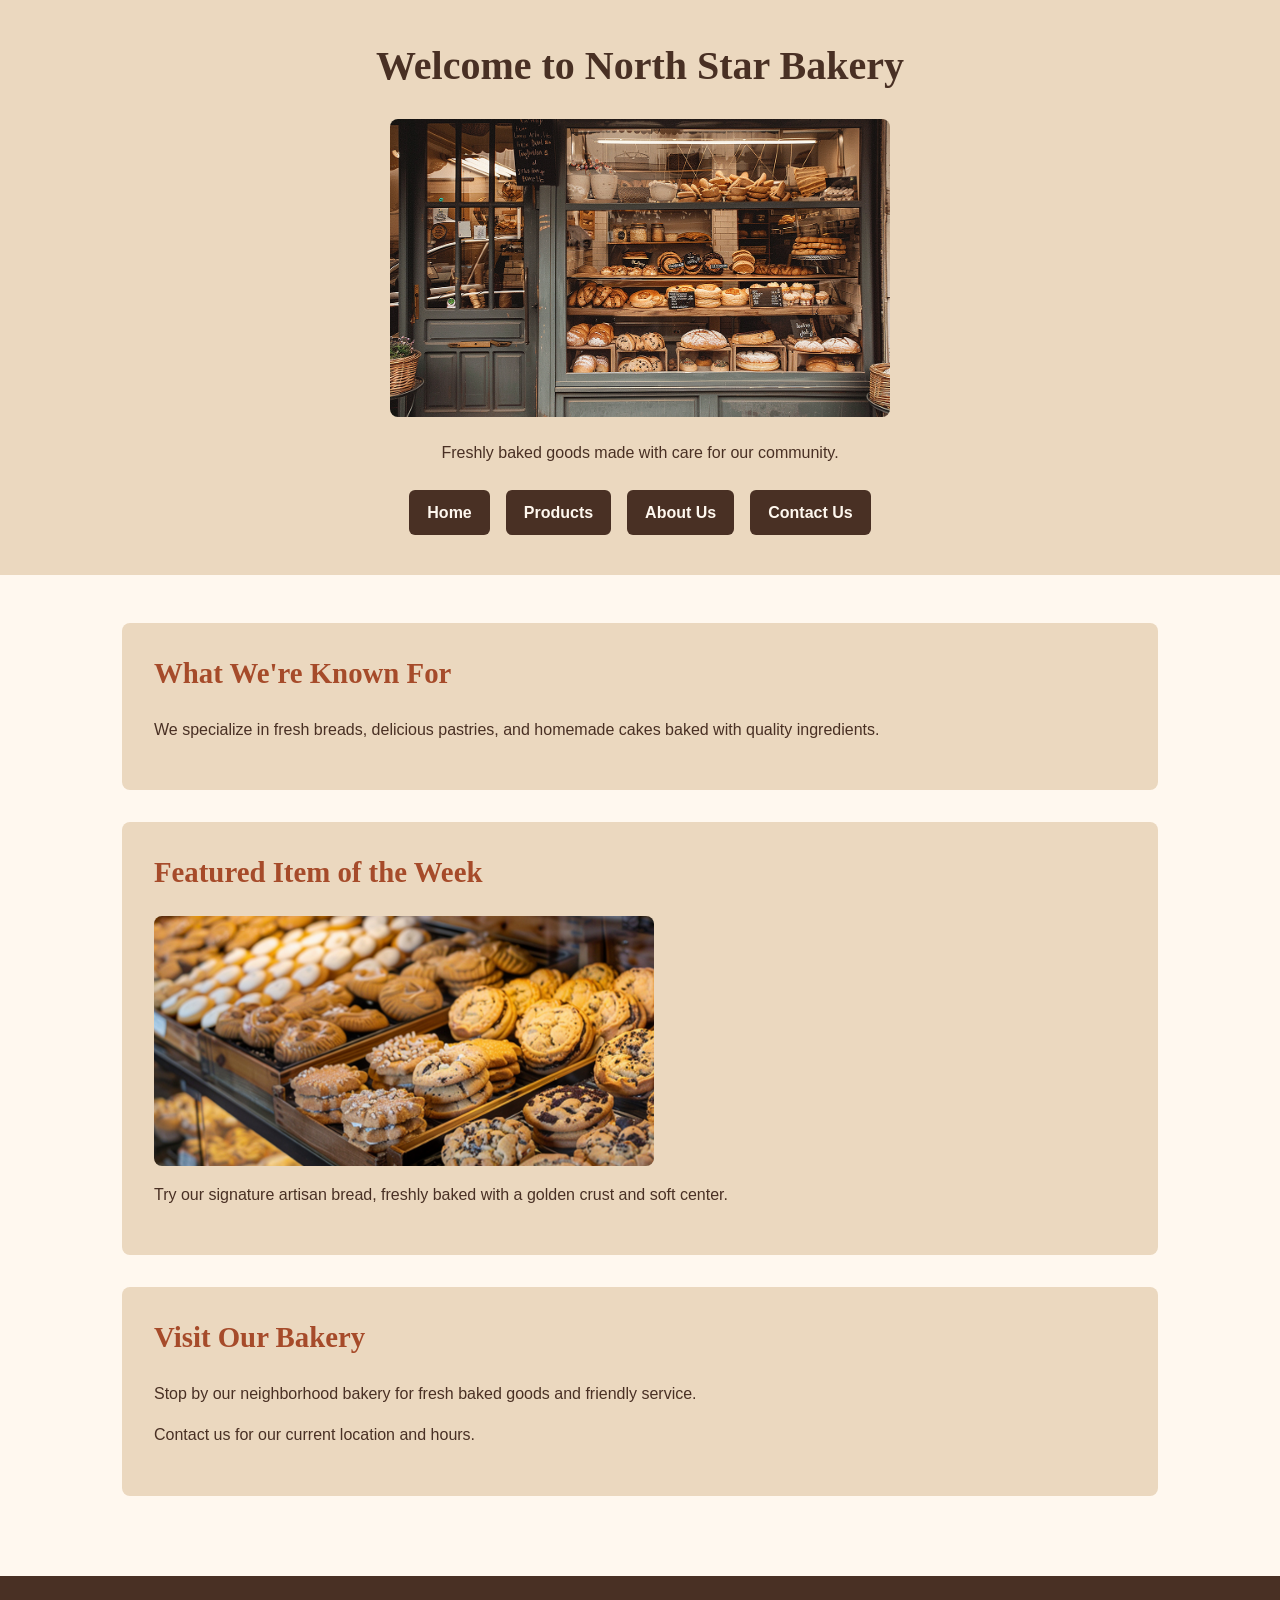
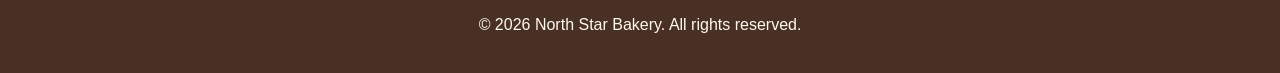
<file: index.html>
<!DOCTYPE html>
<html lang="en">
<head>
    <meta charset="UTF-8">
    <meta name="viewport" content="width=device-width, initial-scale=1.0">
    <title>Home | North Star Bakery</title>
<link rel="stylesheet" href="styles.css">
</head>
<body>

    <header>
        <h1>Welcome to North Star Bakery</h1>
        <img src="media/bakery-storefront_c.png"
             alt="Exterior storefront of North Star Bakery"
             width="500">
        <p>Freshly baked goods made with care for our community.</p>

        <nav aria-label="Main navigation">
            <ul>
                <li><a href="index.html">Home</a></li>
                <li><a href="products.html">Products</a></li>
                <li><a href="about.html">About Us</a></li>
                <li><a href="contact.html">Contact Us</a></li>
            </ul>
        </nav>
    </header>

    <main>
        <section>
            <h2>What We're Known For</h2>
            <p>We specialize in fresh breads, delicious pastries,
            and homemade cakes baked with quality ingredients.</p>
        </section>

        <section>
            <h2>Featured Item of the Week</h2>
            <picture>
    <source media="(max-width: 600px)"
            srcset="media/bakery-feature-small_c.png">

    <img src="media/bakery-feature-large_c.png"
         alt="Featured baked goods from North Star Bakery"
         width="500">
</picture>
            <p>Try our signature artisan bread, freshly baked
            with a golden crust and soft center.</p>
        </section>

        <section>
            <h2>Visit Our Bakery</h2>
            <p>Stop by our neighborhood bakery for fresh
            baked goods and friendly service.</p>
            <p>Contact us for our current location and hours.</p>
        </section>
    </main>

    <footer>
        <p>&copy; 2026 North Star Bakery. All rights reserved.</p>
    </footer>

</body>
</html>
</file>
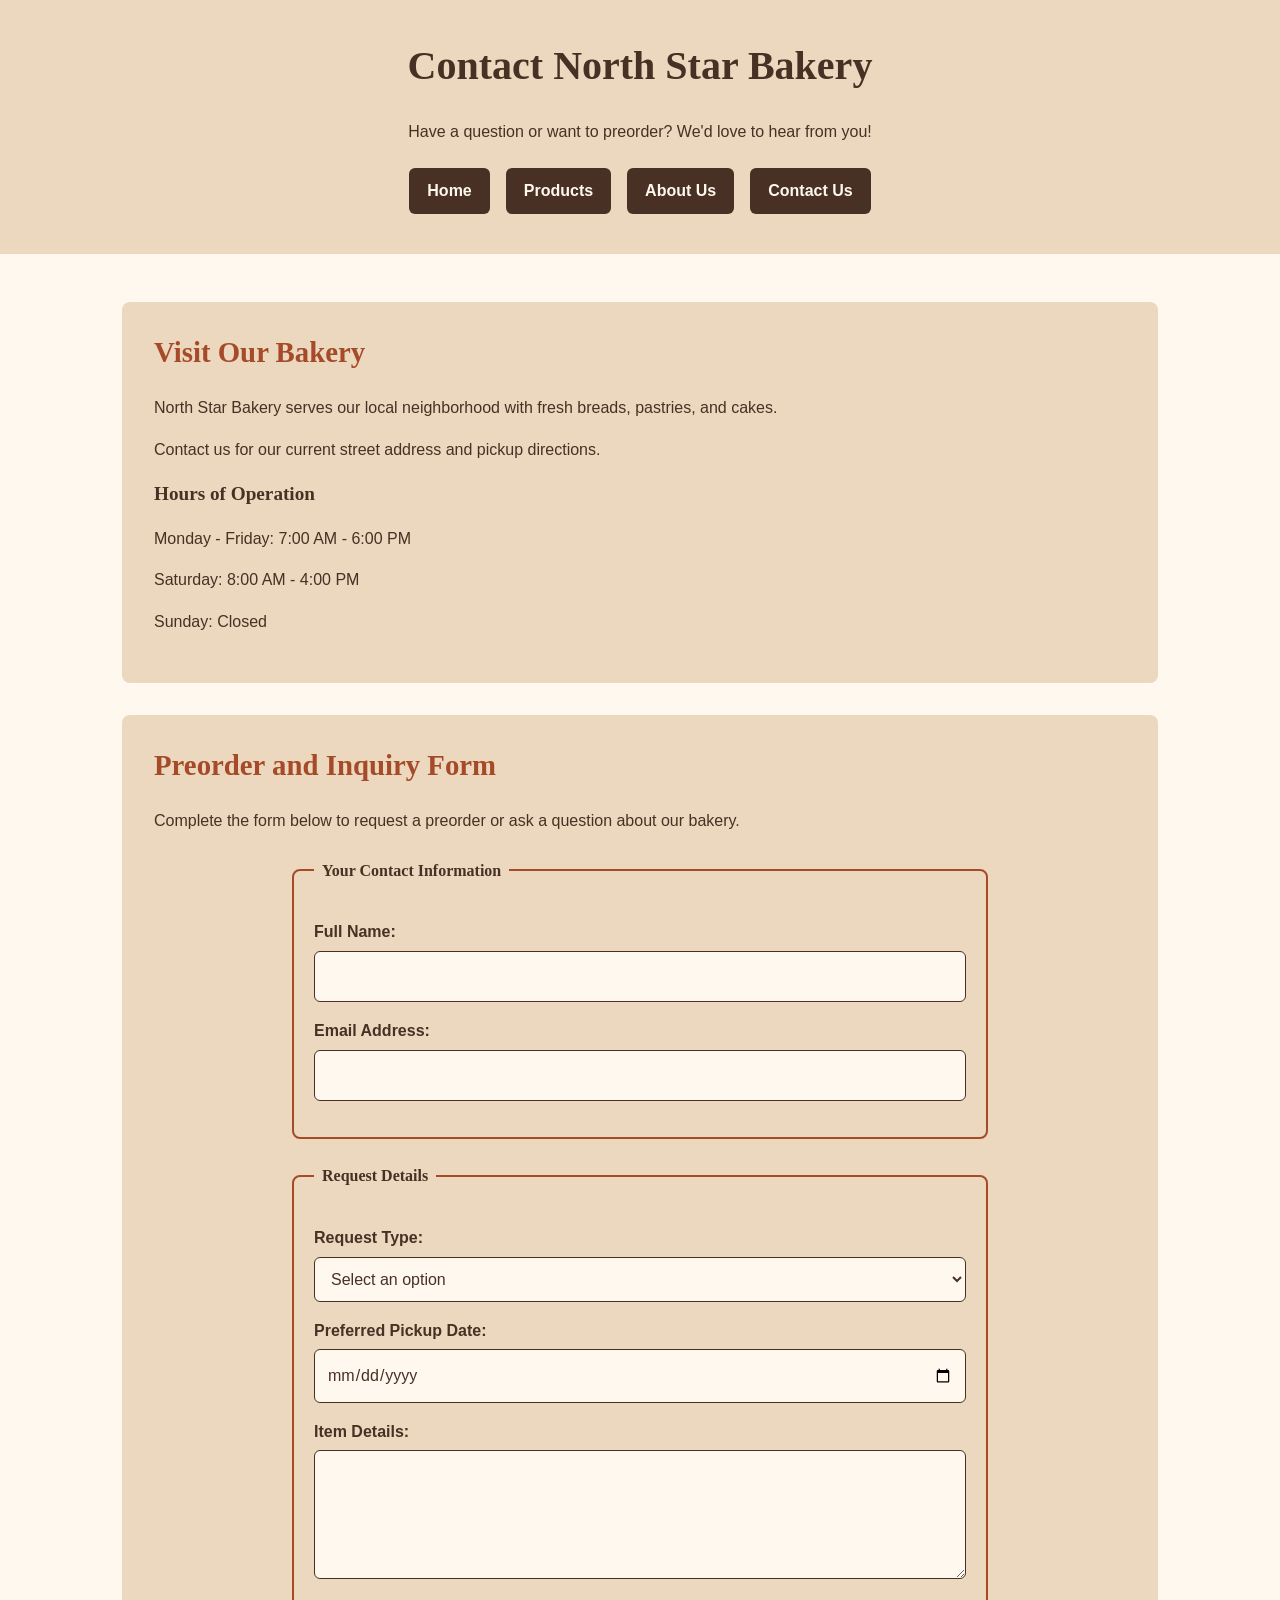
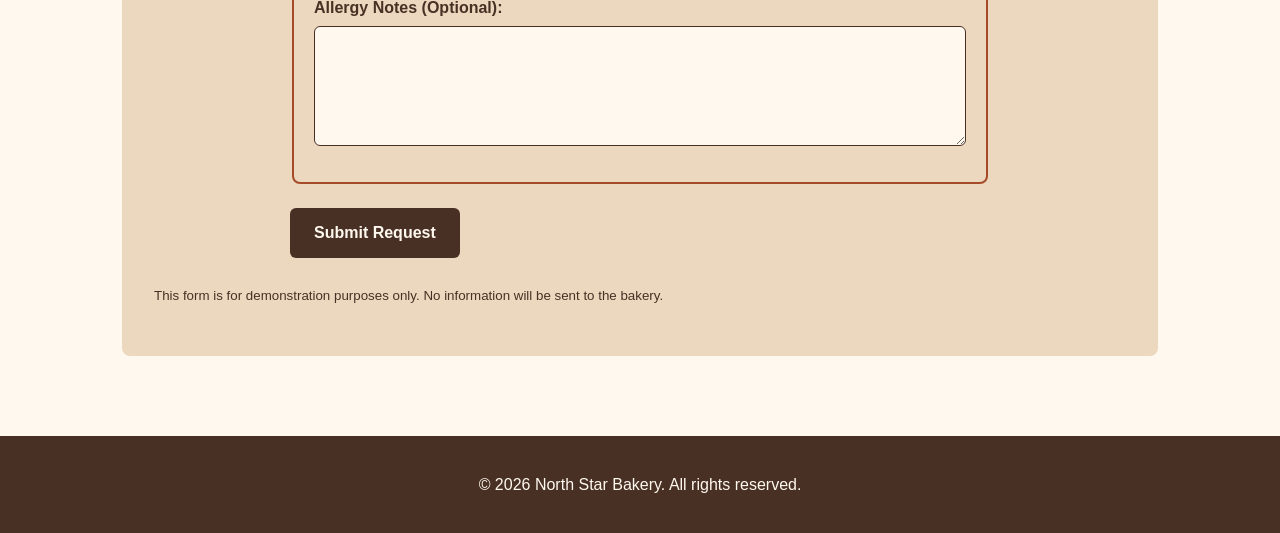
<file: contact.html>
<!DOCTYPE html>
<html lang="en">
<head>
    <meta charset="UTF-8">
    <meta name="viewport" content="width=device-width, initial-scale=1.0">
    <title>Contact Us | North Star Bakery</title>
<link rel="stylesheet" href="styles.css">
</head>
<body>

    <header>
        <h1>Contact North Star Bakery</h1>
        <p>Have a question or want to preorder? We'd love to hear from you!</p>

        <nav aria-label="Main navigation">
            <ul>
                <li><a href="index.html">Home</a></li>
                <li><a href="products.html">Products</a></li>
                <li><a href="about.html">About Us</a></li>
                <li><a href="contact.html">Contact Us</a></li>
            </ul>
        </nav>
    </header>

    <main>
        <section>
            <h2>Visit Our Bakery</h2>
            <p>North Star Bakery serves our local neighborhood
            with fresh breads, pastries, and cakes.</p>
            <p>Contact us for our current street address
            and pickup directions.</p>

            <h3>Hours of Operation</h3>
            <p>Monday - Friday: 7:00 AM - 6:00 PM</p>
            <p>Saturday: 8:00 AM - 4:00 PM</p>
            <p>Sunday: Closed</p>
        </section>

        <section>
            <h2>Preorder and Inquiry Form</h2>
            <p>Complete the form below to request a preorder
            or ask a question about our bakery.</p>
      
                        <form id="preorder-form" action="#" method="get" novalidate>
                <fieldset>
                    <legend>Your Contact Information</legend>

                    <p>
                        <label for="customer-name">Full Name:</label>
                        <input type="text" id="customer-name"
                               name="customer-name" required>                            
                        <small id="name-error" class="error-message" role="alert"></small>

                    </p>

                    <p>
                        <label for="customer-email">Email Address:</label>
                        <input type="email" id="customer-email"
                               name="customer-email" required>                             
                        <small id="email-error" class="error-message" role="alert"></small>

                    </p>
                </fieldset>

                <fieldset>
                    <legend>Request Details</legend>

                    <p>
                        <label for="request-type">Request Type:</label>
                        <select id="request-type" name="request-type"
                                required>
                            <option value="">Select an option</option>
                            <option value="preorder">Preorder</option>
                            <option value="question">General Question</option>
                        </select>
                    </p>

                    <p>
                        <label for="pickup-date">Preferred Pickup Date:</label>
                        <input type="date" id="pickup-date"
                               name="pickup-date">
                    </p>

                    <p>
                        <label for="item-details">Item Details:</label>
                        <textarea id="item-details" name="item-details"
                                  rows="4" cols="40" required></textarea>
                        <small id="details-error" class="error-message" role="alert"></small>

                    </p>

                    <p>
                        <label for="allergy-notes">Allergy Notes (Optional):</label>
                        <textarea id="allergy-notes" name="allergy-notes"
                                  rows="3" cols="40"></textarea>
                    </p>
                </fieldset>

                <p>
                    <button type="submit">Submit Request</button>
                </p>
            </form>

            <p><small>This form is for demonstration purposes only.
            No information will be sent to the bakery.</small></p>
        </section>
    </main>

    <footer>
        <p>&copy; 2026 North Star Bakery. All rights reserved.</p>
    </footer>

<script src="script.js"></script>
</body>
</html>
</file>
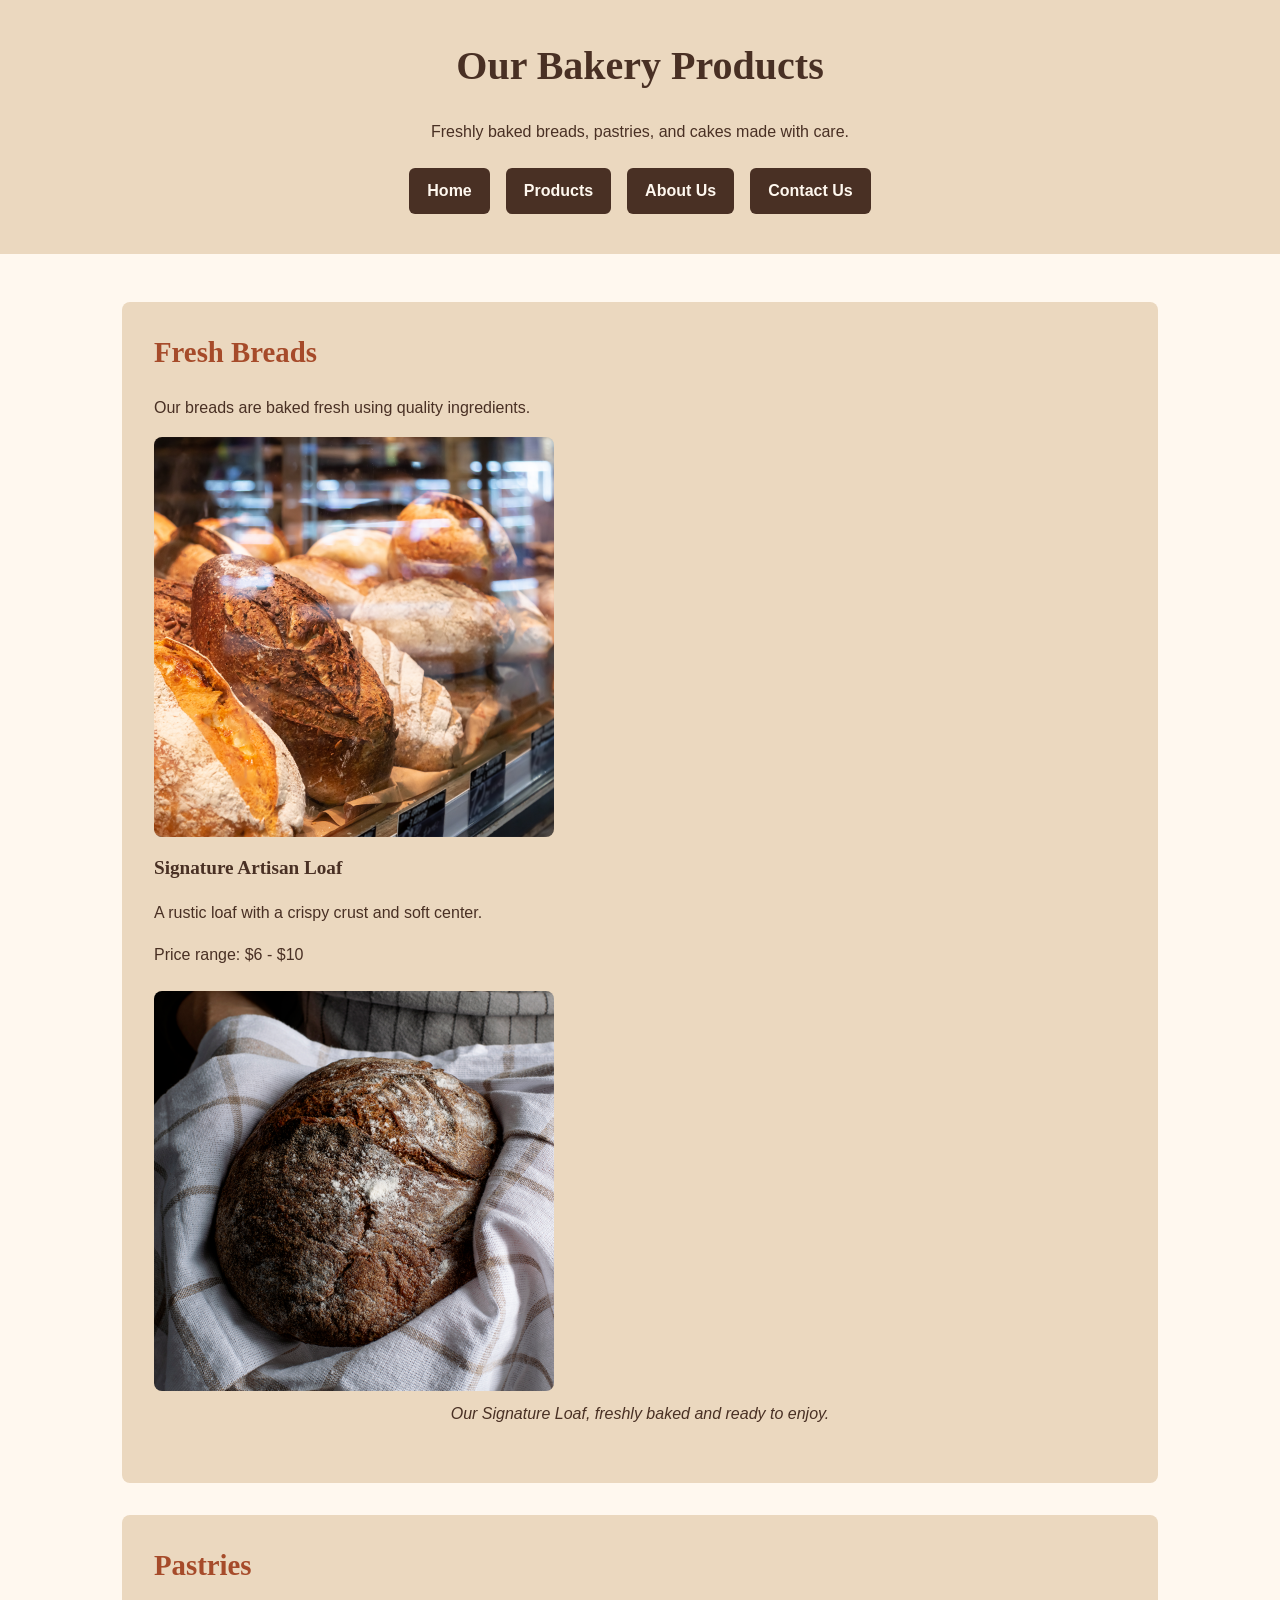
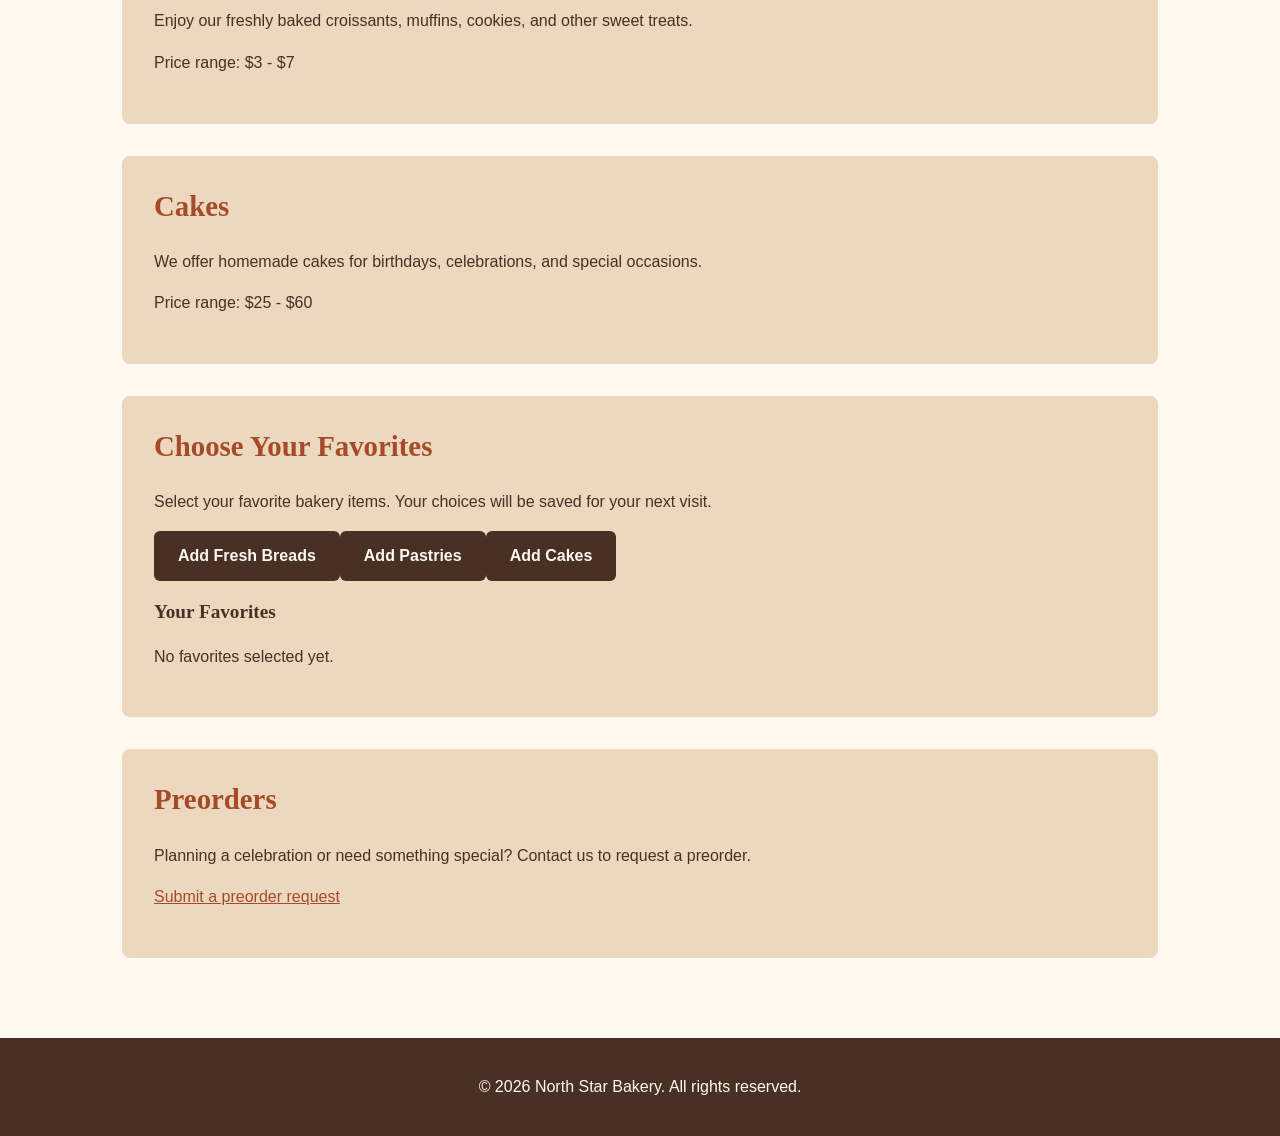
<file: products.html>
<!DOCTYPE html>
<html lang="en">
<head>
    <meta charset="UTF-8">
    <meta name="viewport" content="width=device-width, initial-scale=1.0">
    <title>Products | North Star Bakery</title>
<link rel="stylesheet" href="styles.css">
</head>
<body>

    <header>
        <h1>Our Bakery Products</h1>
        <p>Freshly baked breads, pastries, and cakes made with care.</p>

        <nav aria-label="Main navigation">
            <ul>
                <li><a href="index.html">Home</a></li>
                <li><a href="products.html">Products</a></li>
                <li><a href="about.html">About Us</a></li>
                <li><a href="contact.html">Contact Us</a></li>
            </ul>
        </nav>
    </header>

    <main>
        <section>
            <h2>Fresh Breads</h2>
            <p>Our breads are baked fresh using quality ingredients.</p>

            <img src="media/bakery-bread_c.png"
                 alt="Assortment of freshly baked artisan breads"
                 width="400">

            <h3>Signature Artisan Loaf</h3>
            <p>A rustic loaf with a crispy crust and soft center.</p>
            <p>Price range: $6 - $10</p>

            <figure>
                <img src="media/bakery-signature-loaf_c.png"
                     alt="Round artisan signature loaf resting on a cloth"
                     width="400">
                <figcaption>
                    Our Signature Loaf, freshly baked and ready to enjoy.
                </figcaption>
            </figure>
        </section>

        <section>
            <h2>Pastries</h2>
            <p>Enjoy our freshly baked croissants, muffins,
            cookies, and other sweet treats.</p>
            <p>Price range: $3 - $7</p>
        </section>

        <section>
            <h2>Cakes</h2>
            <p>We offer homemade cakes for birthdays,
            celebrations, and special occasions.</p>
            <p>Price range: $25 - $60</p>
        </section>
        
<section id="favorites-section">
    <h2>Choose Your Favorites</h2>
    <p>Select your favorite bakery items. Your choices will be saved for your next visit.</p>

    <div id="favorites-options"></div>

    <h3>Your Favorites</h3>
    <p id="favorites-result">No favorites selected yet.</p>
</section>


        <section>
            <h2>Preorders</h2>
            <p>Planning a celebration or need something special?
            Contact us to request a preorder.</p>
            <p><a href="contact.html">Submit a preorder request</a></p>
        </section>
    </main>

    <footer>
        <p>&copy; 2026 North Star Bakery. All rights reserved.</p>
    </footer>

<script src="script.js"></script>
</body>
</html>
</file>
<file: styles.css>
/* North Star Bakery - Visual Design */

/* Main colors and fonts */
:root {
    --cream: #FFF8EF;
    --brown: #493024;
    --terracotta: #A64B2A;
    --sand: #EBD8BF;
}

/* Base styling */
* {
    box-sizing: border-box;
}

body {
    margin: 0;
    background-color: var(--cream);
    color: var(--brown);
    font-family: Arial, sans-serif;
    font-size: 16px;
    line-height: 1.6;
}

/* Headings */
h1, h2, h3 {
    font-family: Georgia, serif;
    line-height: 1.3;
}

h1 {
    font-size: 2rem;
}

h2 {
    font-size: 1.5rem;
    color: var(--terracotta);
}

h3 {
    font-size: 1.2rem;
}

/* Links */
a {
    color: var(--terracotta);
}

a:hover {
    text-decoration: underline;
}

/* Header */
header {
    background-color: var(--sand);
    text-align: center;
    padding: 24px 16px;
}

header h1 {
    margin-top: 0;
}

header img {
    max-width: 100%;
    height: auto;
    border-radius: 8px;
}

/* Navigation using Flexbox */
nav ul {
    display: flex;
    flex-direction: column;
    align-items: center;
    gap: 12px;
    list-style: none;
    padding: 0;
    margin: 24px 0 0;
}

nav a {
    display: block;
    padding: 10px 18px;
    color: var(--cream);
    background-color: var(--brown);
    border-radius: 6px;
    text-decoration: none;
    font-weight: bold;
}

nav a:hover,
nav a:focus-visible {
    background-color: var(--terracotta);
    text-decoration: underline;
}

/* Main content */
main {
    width: 100%;
    max-width: 1100px;
    margin: 0 auto;
    padding: 32px 20px;
}

/* Content sections */
main section {
    margin-bottom: 32px;
    padding: 24px;
    background-color: var(--sand);
    border-radius: 8px;
}

main h2 {
    margin-top: 0;
}

/* Responsive images and video */
main img,
main video {
    display: block;
    max-width: 100%;
    height: auto;
    border-radius: 8px;
}

figure {
    margin: 24px 0;
}

figcaption {
    margin-top: 10px;
    font-style: italic;
    text-align: center;
}

/* Footer */
footer {
    background-color: var(--brown);
    color: var(--cream);
    text-align: center;
    padding: 20px;
}

/* Contact and preorder form */
form {
    max-width: 700px;
    margin: 24px auto;
}

fieldset {
    border: 2px solid var(--terracotta);
    border-radius: 8px;
    padding: 20px;
    margin-bottom: 24px;
}

legend {
    font-family: Georgia, serif;
    font-weight: bold;
    color: var(--brown);
    padding: 0 8px;
}

label {
    display: block;
    font-weight: bold;
    margin-top: 14px;
    margin-bottom: 6px;
}

input,
select,
textarea {
    display: block;
    width: 100%;
    padding: 12px;
    border: 1px solid var(--brown);
    border-radius: 6px;
    background-color: var(--cream);
    color: var(--brown);
    font: inherit;
}

textarea {
    min-height: 120px;
}

button,
input[type="submit"] {
    background-color: var(--brown);
    color: var(--cream);
    border: none;
    border-radius: 6px;
    padding: 12px 24px;
    font: inherit;
    font-weight: bold;
    cursor: pointer;
}

button:hover,
button:focus-visible,
input[type="submit"]:hover,
input[type="submit"]:focus-visible {
    background-color: var(--terracotta);
}

/* Responsive layout for larger screens */
@media (min-width: 768px) {

    /* Horizontal navigation */
    nav ul {
        flex-direction: row;
        justify-content: center;
        flex-wrap: wrap;
        gap: 16px;
    }

    /* More spacing on larger screens */
    header {
        padding: 40px 24px;
    }

    main {
        padding: 48px 32px;
    }

    main section {
        padding: 32px;
    }

    h1 {
        font-size: 2.5rem;
    }

    h2 {
        font-size: 1.8rem;
    }
}

/* JavaScript form validation messages */
.error-message {
    display: block;
    color: #A64B2A;
    font-size: 0.9rem;
    margin-top: 6px;
}

input[aria-invalid="true"],
textarea[aria-invalid="true"] {
    border: 2px solid #A64B2A;
}
</file>
